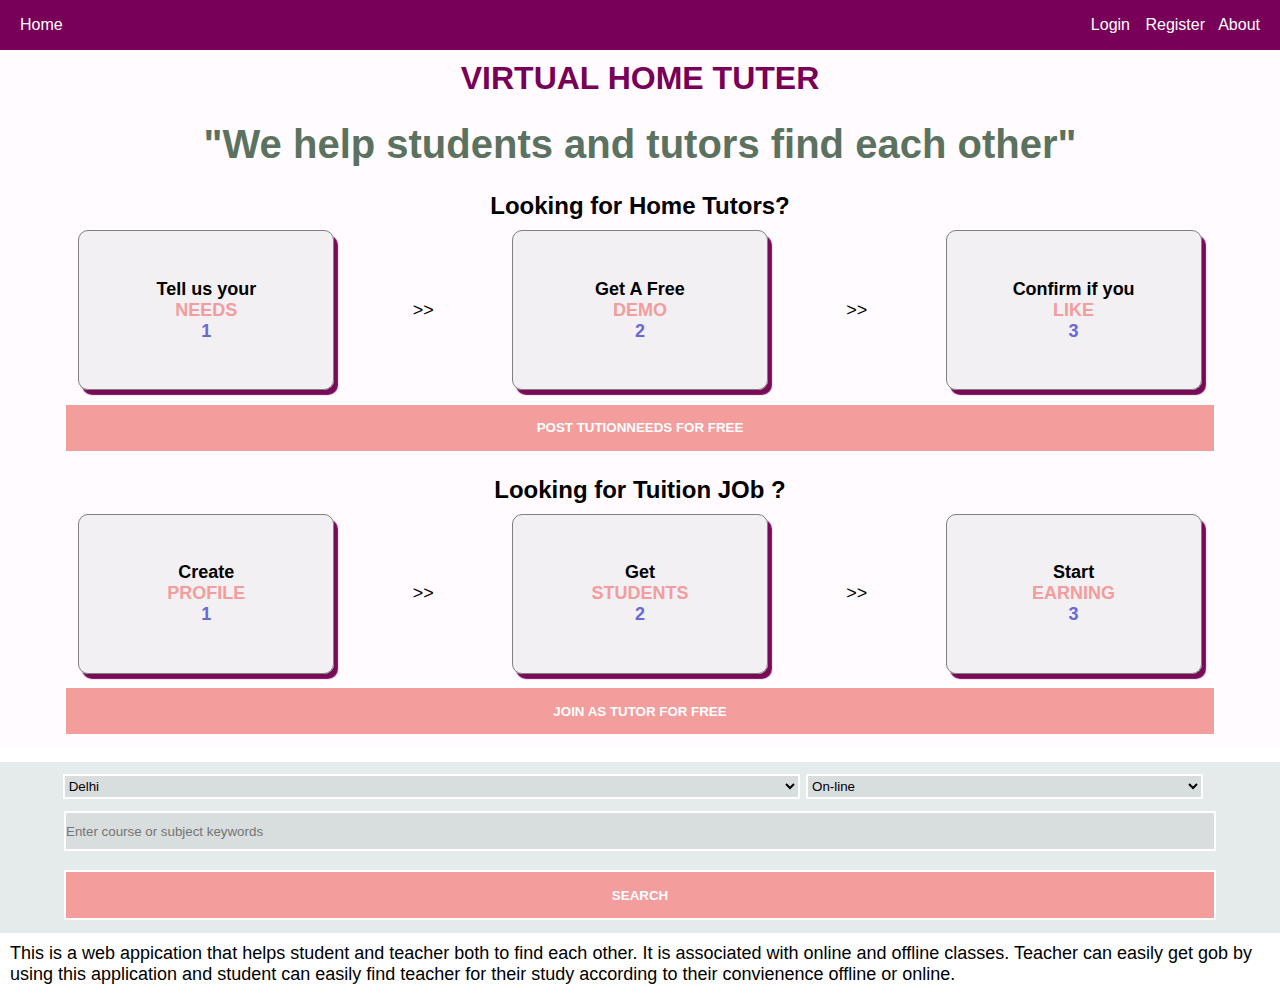
<file: index.html>
<!DOCTYPE html>
<html lang="en">

<head>
    <meta charset="UTF-8">
    <meta http-equiv="X-UA-Compatible" content="IE=edge">
    <meta name="viewport" content="width=device-width, initial-scale=1.0">
    <title>Home Tutor | Homepage</title>

    <link rel="stylesheet" href="home.css">
</head>

<body>
    
    <nav class="nev">
        <a href="index.html" class="Home">Home</a>
        <a href="login.html" class="login">Login</a>
        <a href="signupstudent.html" class="Signup">Register</a>
        <a href="#about_sec" class="About">About</a>
    </nav>
    <main >
    <header class="header">
        <h1> VIRTUAL HOME TUTER</h1>
    </header>
    
    <section class="Tag_line">
        <h1>"We help students and tutors find each other"</h1>
    </section>
    
        <section class="tutors">

            <h2>Looking for Home Tutors?</h2>
            <div class="boxs">
                <div class="box">
                    <p>Tell us your </p>
                    <p class="secondchild">NEEDS</p>
                    <P class="thirdchild">1</P>
                </div>
                <P>>></P>

                <div class="box">
                    <p>Get A Free </p>
                    <p class="secondchild">DEMO</p>
                    <p class="thirdchild">2</p>
                </div>
                <P>>></P>

                <div class="box">
                    <p>Confirm if you </p>
                    <p class="secondchild">LIKE</p>
                    <p class="thirdchild">3</p>
                </div>
            </div>
            <div class="button">
                <button href="signupstudent.html" onclick="window.location.href='signupteacher.html';" id="btn"> POST TUTIONNEEDS FOR FREE</button>
            </div>
        </section>
        <section class="Tuition job">
            <H2> Looking for Tuition JOb ?</H2>
            <div class="boxs">
                <div class="box">
                    <p> Create </p>
                    <p class="secondchild" >PROFILE</p>
                    <p class="thirdchild">1</p>
                </div>
                <P>>></P>
                <div class="box">
                    <p>Get </p>
                    <p class="secondchild">STUDENTS</p>
                    <p class="thirdchild">2</p>

                </div>
                <P>>></P>
                <div class="box">
                    <p>Start </p>
                    <p class="secondchild">EARNING</p>
                    <P class="thirdchild">3</P>
                </div>
            </div>
            

                <div class="button">
                    <button onclick="window.location.href='signupstudent.html';"> JOIN AS TUTOR FOR FREE</button>

                </div>

        </section>
    </main>
    <Footer class="footer">
        <div class="city_mode">
            <select name="" id="" class="city" >
                <option value="Delhi">Delhi</option>
                <option value="noida">noida</option>
                <option value="lakhnow">lakhnow</option>
                <option value="kanpur">kanpur</option>
                <option value="jhanshi">jhanshi</option>
               
            </select>
            <select name="" id=""  class="Mode">
                <option value="Delhi">On-line</option>
                <option value="noida">Off-line</option>

            </select>
        </div>
        <div class="input">
            <input type="text" placeholder="Enter course or subject keywords" >
        </div>
        <div class="button">
            <button>SEARCH</button>
        </div>
    </Footer>
    <section>
        <div class="container" id="about_sec">
            <p>This is a web appication that helps student and teacher both to find each other. It is associated with online and offline classes.
            Teacher can easily get gob by using this application and student can easily find teacher for their study according to their convienence offline or online.</p>
        </div>
    </section>
    <!-- <script>
        function Goto(){
            let btn= document.getElementById("btn");
            a
        }
    </script> -->
</body>

</html>
</file>
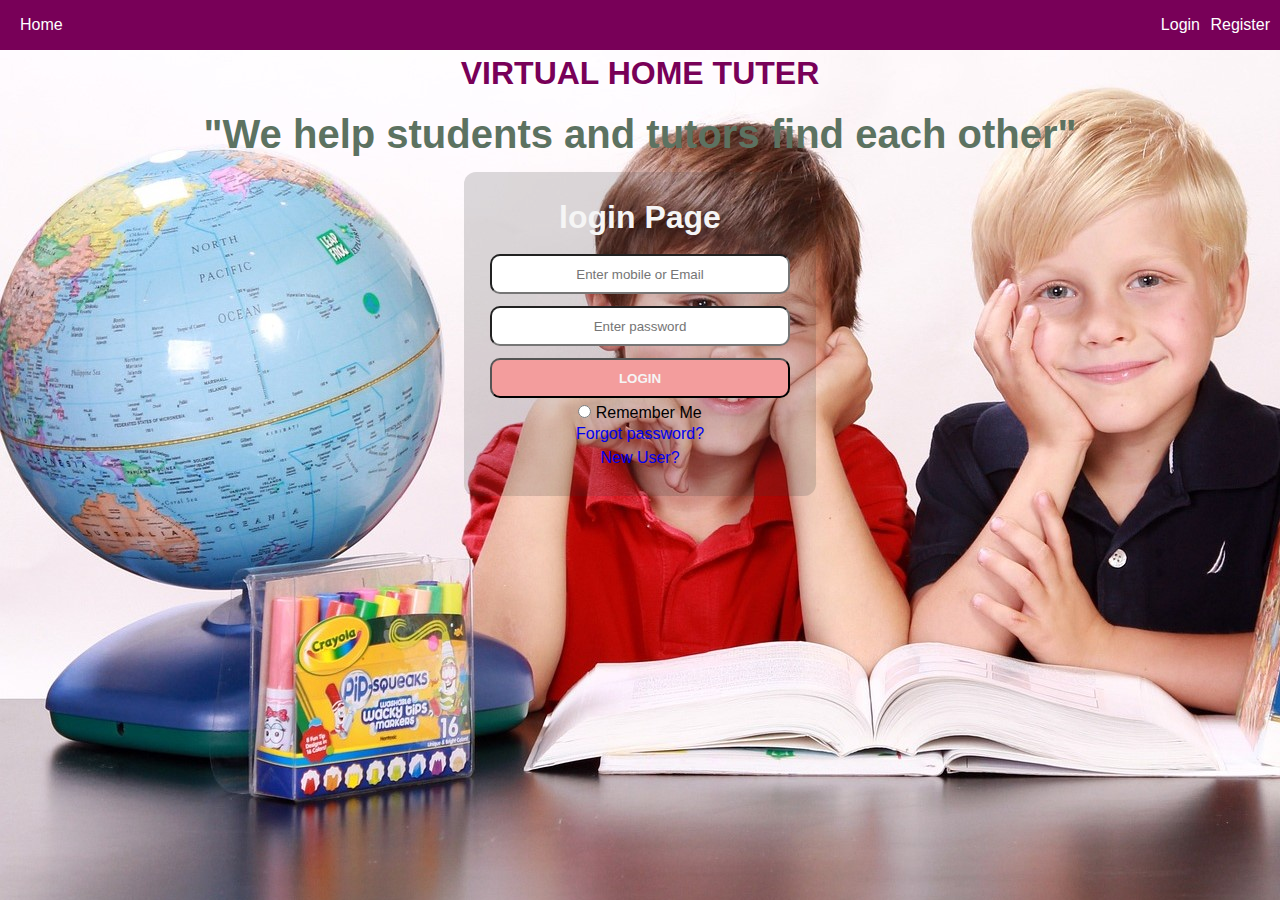
<file: login.html>
<!DOCTYPE html>
<html lang="en">

<head>
    <meta charset="UTF-8">
    <meta http-equiv="X-UA-Compatible" content="IE=edge">
    <meta name="viewport" content="width=device-width, initial-scale=1.0">
    <title>majarproject|loginpage</title>
</head>
<link rel="stylesheet" href="login.css">

<body>
    <nav class="nev">
        <a href="index.html" class="Home">Home</a>
        <a href="login.html" class="login">Login</a>
        <a href="signupstudent.html" class="Signup">Register</a>
    </nav>
    <main>
        <header class="header">
            <h1>VIRTUAL HOME TUTER</h1>
        </header>

        <section class="Tag_line">
            <h1>"We help students and tutors find each other"</h1>
        </section>
        <section class="loginform">
            <div class="form">
                <h1 id="login">login Page</h1>
                <input  id="email"class="comm" type="number/gmail" placeholder="Enter mobile or Email" >
                <input id="pass" class="comm" type="password" placeholder="Enter password">
               <button id="butt"class="comm" onclick="login()">LOGIN</button>
                <div class="remember">
                    <input type="radio" id="Remember Me">
                    <label for="Remember Me">Remember Me</label>
                </div>
                <a href="#" class="link">Forgot password?</a>
                <a id="newuser" href="signupstudent.html" class="link">New User?</a>
            </div>


        </section>
        <!-- <img src="../images/hometuter-1.jpg" alt=""> -->
    </main>

    <script>
        function login() {
            const email = document.getElementById("email");
            const pass = document.getElementById("pass")
            const userData = [];
            if(!email.value || !pass.value){
                alert("fields are empty!!!")
            }else{
                let i=0;
            fetch("http://localhost:5000/register").then(response =>{
                if(!response.ok){
                    throw new Error('Network response was not ok');
                }
                return response.json();
            }).then(data =>{
                console.log('Data:',data);
                for (i; i < data.length; i++) {
                    userData[i] = data[i];
                    if(data[i].email == email.value){
                    if(data[i].phone == pass.value){
                        alert("User found, loggin in...");
                        window.location.assign("/teacherDashboard.html");
                    }
                }
                }
            }).catch(error =>{
                console.error('Error:',error)
            })

            fetch("http://localhost:5000/teacher").then(response =>{
                if(!response.ok){
                    throw new Error('Network response was not ok');
                }
                return response.json();
            }).then(data =>{
                console.log('Data:',data);
                for (let j=0; j < data.length; j++) {
                    userData[i] = data[j];
                    i++;
                    if(data[i].email == email.value){
                    if(data[i].phone == pass.value){
                        alert("User found, loggin in...");
                        window.location.assign("/teacherDashboard.html");
                    }
                }
                }
                console.log(userData);
                for(let i=0;i<data.length;i++){
                
            }
            }).catch(error =>{
                console.error('Error:',error)
            })

            

            }

            
        }
    </script>
</body>

</html>
</file>
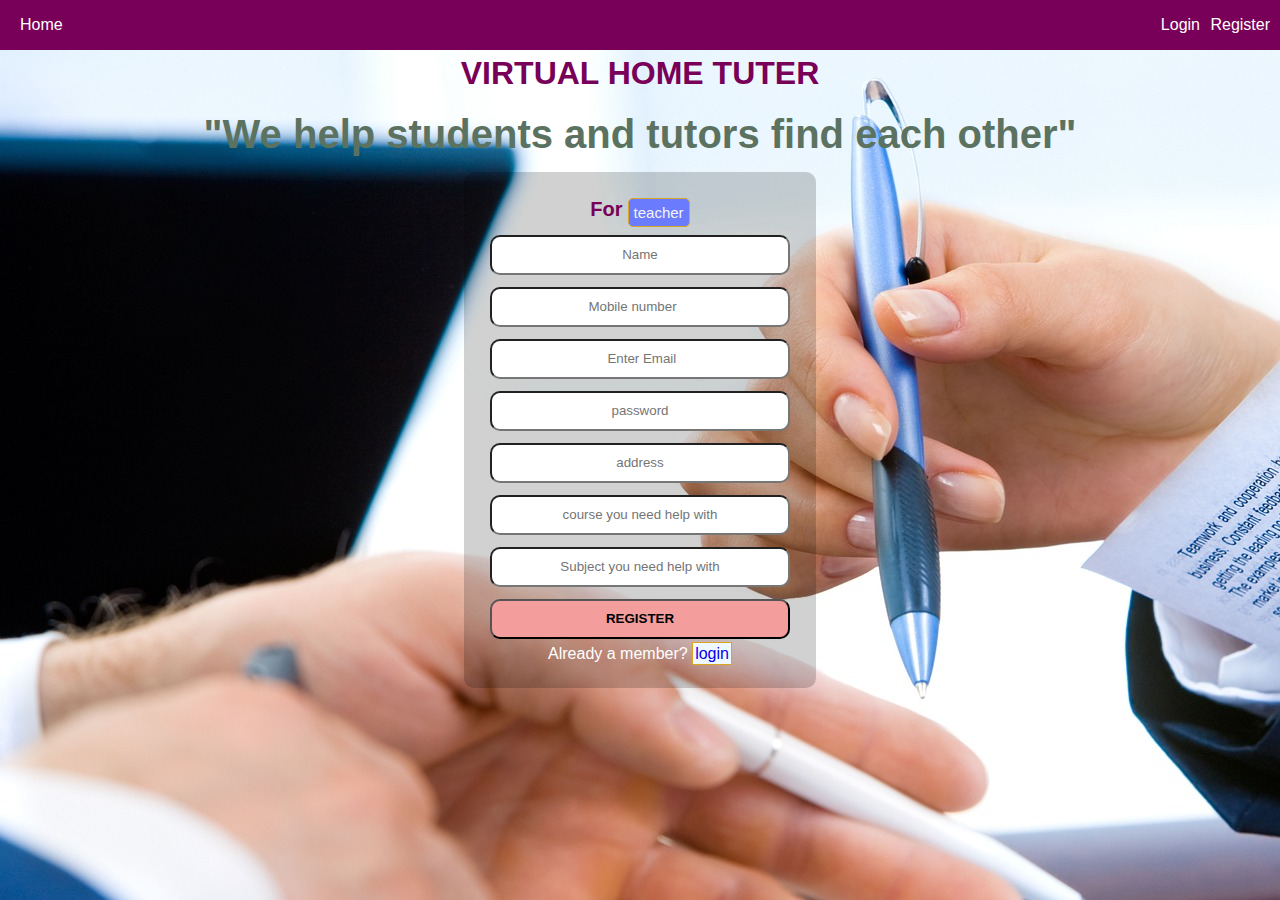
<file: signupstudent.html>
<!DOCTYPE html>
<html lang="en">

<head>
    <meta charset="UTF-8">
    <meta http-equiv="X-UA-Compatible" content="IE=edge">
    <meta name="viewport" content="width=device-width, initial-scale=1.0">
    <title>Document</title>
</head>
<link rel="stylesheet" href="signup.css">

<body>
    <nav class="nev">
        <ul>
        <li><a href="index.html" class="Home">Home</a></li>
        <li><a href="login.html" class="login">Login</a></li>
        <li><a href="signupstudent.html" class="Signup">Register</a></li>
    </ul>
    </nav>
    <main>
        <header class="header">
            <h1>VIRTUAL HOME TUTER</h1>
        </header>

        <section class="Tag_line">
            <h1>"We help students and tutors find each other"</h1>
        </section>

        <section id="signupform">
            <form> 
                <div id="select">
                    <h5> For</h5>
                    <div id="radios" class="tech">
                        <a href="signupteacher.html">teacher
                        <!-- <input type="radio"  name="hmm" id="student/parent" onclick=""> -->
                        <!-- <label for="student/parent">Student/parent</label> -->
                    </a>
                        
                        <!-- <a href="signupteacher.html">
                        <input type="radio"  name="hmm" id="tutor">
                        <label for="tutor">Tutor</label>
                    </a> -->
                        

                    </div>
                </div>
                <input class="comm" type="text" placeholder="Name" id="name">
                <input class="comm" type="number" placeholder="Mobile number" id="phone">
                <input class="comm" type="Email" placeholder=" Enter Email" id="email">
                <input class="comm" type="password" placeholder="password" id="pass">
                <input class="comm" type="text" placeholder="address" id="add">
                <input class="comm" type="text" placeholder="course you need help with" id="course">
                <input class="comm" type="text" placeholder="Subject you need help with" id="subject">
                <button id="butt" class="comm" onclick="register()">REGISTER</button>
                <p>Already a member?  <a href="login.html">login</a></p>

            </form>
        </section>
            
        <script>
            function register() {
                const name = document.getElementById("name");
                const phone = document.getElementById("phone");
                const email = document.getElementById("email");
                const password =documet.getElementById("pass");
                const course = document.getElementById("course");
                const subject = document.getElementById("subject");


                const data = {name:name.value,phone:phone.value,email:email.value,password:pass.value,course:course.value,subject:subject.value};
                if(!email.value || !pass.value){
                alert("fields are empty!!!")
                }else{
                    fetch("http://localhost:5000/register",{
                        method : "POST",
                        headers : {
                            'Content-Type':'application/json'
                        },
                        body: JSON.stringify(data)
                    }).then(response => {
                        if(!response.ok){
                            throw new Error('Network response was not ok');
                        }

                        return response.json();
                    }).then(responseData => {
                        console.log('Respsonse:', responseData);
                    }).catch(err => {
                        console.error('Error:',error);
                    });
                }
            }
        </script>
</body>

</html>
</file>
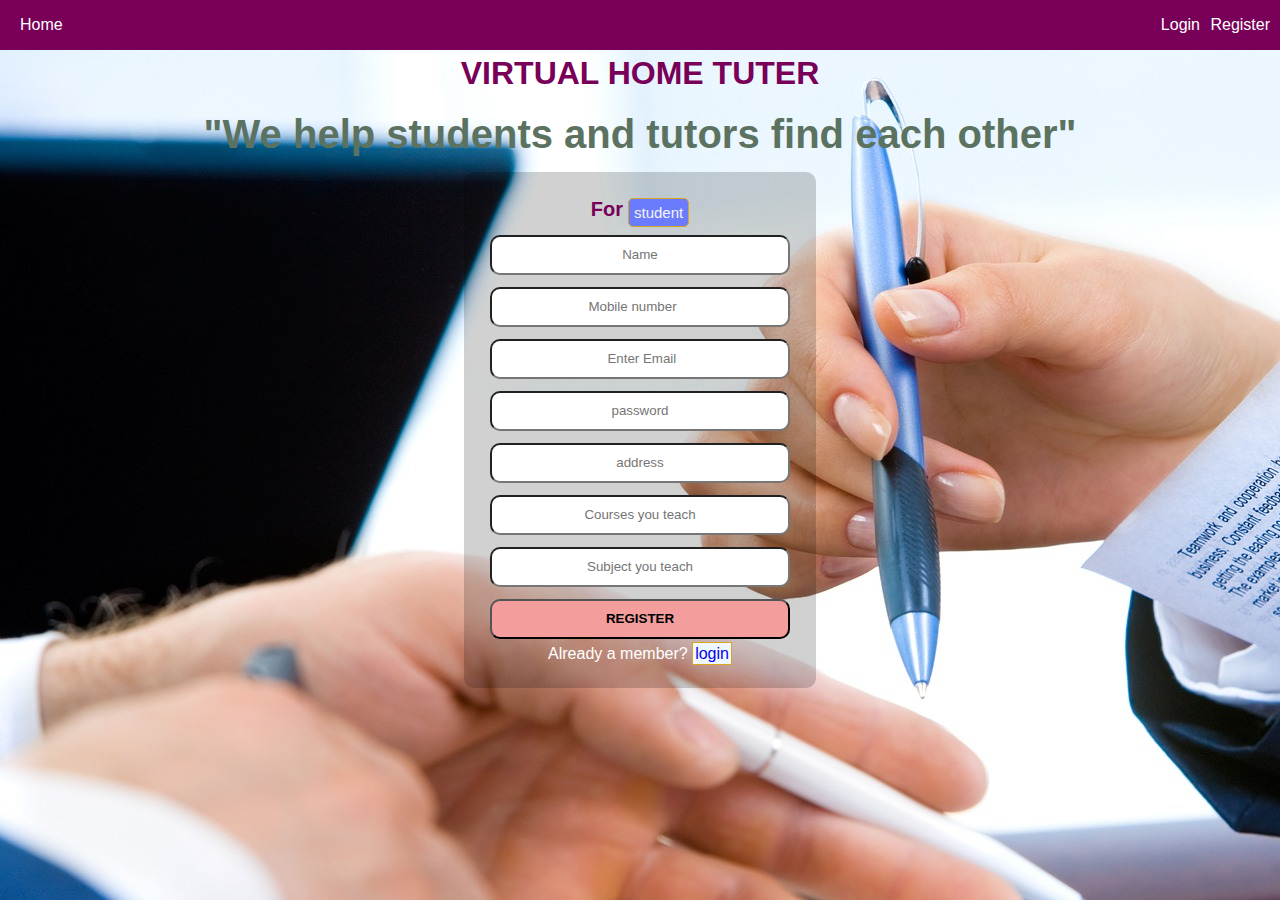
<file: signupteacher.html>
<!DOCTYPE html>
<html lang="en">

<head>
    <meta charset="UTF-8">
    <meta http-equiv="X-UA-Compatible" content="IE=edge">
    <meta name="viewport" content="width=device-width, initial-scale=1.0">
    <title>Document</title>
</head>
<link rel="stylesheet" href="signup.css">

<body>
    <nav class="nev">
        <a href="index.html" class="Home">Home</a>
        <a href="login.html" class="login">Login</a>
        <a href="signupstudent.html" class="Signup">Register</a>
    </nav>
    <main>
        <header class="header">
            <h1> VIRTUAL HOME TUTER</h1>
        </header>

        <section class="Tag_line">
            <h1>"We help students and tutors find each other"</h1>
        </section>

        <section id="signupform">
            <form action="">
                <div id="select">
                    <h5> For</h5>
                    <div id="radios">
                        <a href="signupstudent.html">student
                            <!-- <input type="radio" name="hmm" id="student/parent" > -->
                            <!-- <label for="student/parent">Student/parent</label> -->
                        </a>
                        
                        <!-- <a href="signupteacher.html">
                            <input type="radio" name="hmm"  id="tutor"  >
                            <label for="tutor">Tutor</label>
                        </a> -->
                       

                    </div>
                </div>
                <input class="comm" type="text" placeholder="Name" id="name">
                <input class="comm" type="number" placeholder="Mobile number" id="phone">
                <input class="comm" type="Email" placeholder=" Enter Email" id="email">
                <input class="comm" type="password" placeholder="password" id="pass">
                <input class="comm" type="text" placeholder="address" id="add">
                <input class="comm" type="text" placeholder="Courses you teach" id="course">
                <input class="comm" type="text" placeholder="Subject you teach" id="subject">
                <button id="butt" class="comm" onclick="register()">REGISTER</button>
                <p>Already a member?  <a href="login.html">login</a></p>

            </form>
        </section>
        <script>
            function register() {
                const name = document.getElementById("name");
                const phone = document.getElementById("phone");
                const email = document.getElementById("email");
                const password = document.getElementById("pass");
                const course = document.getElementById("course");
                const subject = document.getElementById("subject");


                const data = {name:name.value,phone:phone.value,email:email.value,password:pass.value,course:course.value,subject:subject.value};

                fetch("http://localhost:5000/teacher",{
                    method : "POST",
                    headers : {
                        'Content-Type':'application/json'
                    },
                    body: JSON.stringify(data)
                }).then(response => {
                    if(!response.ok){
                        throw new Error('Network response was not ok');
                    }

                    return response.json();
                }).then(responseData => {
                    console.log('Respsonse:', responseData);
                }).catch(err => {
                    console.error('Error:',error);
                });
            }
        </script>

</body>

</html>
</file>
<file: home.css>
* {
    box-sizing: border-box;
    margin: 0%;
    padding: 0%;
    font-family: sans-serif;
}

.nev {
    display: flex;
    /* border: 2px solid black; */
    background-color: rgb(120, 0, 88);
    width: auto;
    height: 50px;



}

.header {
    padding:10px;
    display: flex;
    align-items: center;
    justify-content: center;
    color: rgb(120, 0, 88);
    width: auto;
}

.Home {
    position: absolute;
    left: 20px;
    top: 16px;
    text-decoration: none;
    color: white;
}

/* .Home:hover {
    color: rgb(255, 54, 54);
}

.Signup:hover {
    color: rgb(255, 54, 54);
}

.login:hover {
    color: rgb(255, 54, 54);
} */
.nev a:hover{
    color: #ff9c9c;
}



.login {
    position:absolute;
    right: 150px;
    top: 16px;
    text-decoration: none;
    color: white;

}


.Signup {
    position:absolute;
    right: 75px;
    top: 16px;
    text-decoration: none;
    color: white;

}
.About{
    position:absolute;
    right: 20px;
    top: 16px;
    text-decoration: none;
    color: white;
}

.Tag_line {
    display: flex;
    text-align: center;
    justify-content: center;
    margin: 5px;
    padding: 10px;
    /* background-color: antiquewhite; */
    color: rgb(92, 114, 97);
    font-size: 20px;
}

main {
    /* border: 2px solid black; */

    /* background-image: url(images/hometuter-3.jpg); */
    /* object-fit: contain; */
    background-color: rgb(255, 251, 254);
    
}


h2 {
    padding: 10px;
    display: flex;
    justify-content: center;
    align-items: center;
}

.boxs {
    display: flex;
    /* background-color: aqua; */
    align-items: center;
    
}


.button {
    display: flex;
    justify-content: center;
    align-items: center;


}

button {
    width: 90%;
    height: 50px;
    margin: 1% 4% 1% 4%;
    background-color: rgb(243, 157, 157);
    border: 2px solid white;
    color: white;
    font-weight: 600;


}

button:hover {
    background-color: rgb(246, 121, 121);
}



.box {
    display: flex;
    flex-direction: column;
    border: 2px solid white;
    align-items: center;
    justify-content: center;
    margin: auto;
    font-size: large;
    width: 20% ;
    height: 160px;
    background-color: rgba(184, 196, 196, 0.182);
    font-weight: 700;
    border: 1px solid gray;
    box-shadow: rgb(120, 10, 88) 4px 5px 1px;
    border-radius: 10px;

}

.secondchild {
    color: rgb(243, 157, 157);
    ;
}

.thirdchild {

    color: rgb(105, 105, 214);
}

p {
    font-size: large;
}

footer {
    background-color: rgb(229, 234, 234);

}

.city_mode {
    display: flex;
    width: 90%;
    margin: 1% 4% 1% 4%;


}

.city {
    width: 65%;
    height: 25px;
    margin: 1% 0% 0% 1%;
    border: 2px solid white;
    background-color: rgba(159, 169, 169, 0.182);

}

.Mode {
    width: 35%;
    height: 25px;
    margin: 1% 0% 0% 0.5%;
    border: 2px solid white;
    background-color: rgba(159, 169, 169, 0.182);
}

.input {
    display: flex;
    justify-content: center;
    /* margin: 0% 1% 0% 1% ; */




}

input {

    height: 40px;
    width: 90%;
    ;
    margin: 0% 4% 0.5% 4%;
    border: 2px solid white;
    background-color: rgba(159, 169, 169, 0.182);
}
section .container{
    padding: 10px;
}
</file>
<file: login.css>
* {
    box-sizing: border-box;
    margin: 0%;
    padding: 0%;
    font-family: sans-serif;
}
.nev {
    display: flex;
    /* border: 2px solid black; */
    background-color: rgb(120, 0, 88);
    width: auto;
    height: 50px;
    
    

}

.header {
    padding: 5px;
    display: flex;
    align-items: center;
    justify-content: center;
    color: rgb(120, 0, 88);
    width: auto;
}

.Home {
    position: absolute;
    left: 20px;
    top: 16px;
    text-decoration: none;
    color: white;
}
.Home:hover{
    color: rgb(234, 155, 155);
}
.Signup:hover{
    color: rgb(234, 155, 155);
}
.login:hover{
    color: rgb(234, 155, 155);
}



.login {
    position: absolute;
    right: 80px;
    top: 16px;
    text-decoration: none;
    color: white;

}


.Signup {
    position: absolute;
    right: 10px;
    top: 16px;
    text-decoration: none;
    color: white;

}
.Tag_line{
    display: flex;
    text-align: center;
    justify-content: center;
    margin: 5px;
    padding: 10px;
    /* background-color: antiquewhite; */
    color: rgb(92, 114, 97);
    font-size: 20px;
 }
 .loginform{
    display: flex;
    justify-content: center;
    align-items: center;
 }
 .loginform a:hover{
    color: rgb(255, 96, 96);
}
 .form{
    display: flex;
    flex-direction: column;
    justify-content: center;
    align-items: center;
    /* border: 2px solid white; */
    width: auto;
    background-color:rgba(53, 58, 58, 0.182);
    padding: 2% 2%;
    opacity: 1;
    z-index: 5;
    border-radius: 12px;

    
    
 }
#login{
    /* background-color: aqua; */
    color: whitesmoke;
    font-family:sans-serif;
    margin:0.5% auto 4% auto ;
}

 .comm{
    border-radius: 10px;
    margin: 2% 0%;
    text-align: center;
    width: 300px;
    height: 40px;  
 }
 #butt{
    background-color: rgb(243, 157, 157);
    color: whitesmoke;
    font-weight: 600;
}

 #butt:hover{
    background-color: rgb(246, 121, 121);

 }
  .link{
    text-decoration: none;
    margin: 1%;
  }
  /* #newuser a:hover{
    color: red;
  } */


body {
 background-image: url(hometuter-1.jpg);
 z-index: 8;
 object-fit: fill;
}
</file>
<file: signup.css>
* {
    box-sizing: border-box;
    margin: 0%;
    padding: 0%;
    font-family:sans-serif;
    
}

.nev {
    display: flex;
    /* border: 2px solid black; */
    background-color: rgb(120, 0, 88);
    width: auto;
    height: 50px;
}

.header {
    padding: 5px;
    display: flex;
    align-items: center;
    justify-content: center;
    color: rgb(120, 0, 88);
    width: auto;
   
}

.Home {
    position: absolute;
    left: 20px;
    top: 16px;
    text-decoration: none;
    color: white;
}

.Home:hover {
    color: rgb(234, 155, 155);
}

.Signup:hover {
    color: rgb(234, 155, 155);
}

.login:hover {
    color: rgb(234, 155, 155);
}



.login {
    position: absolute;
    right: 80px;
    top: 16px;
    text-decoration: none;
    color: white;

}


.Signup {
    position: absolute;
    right: 10px;
    top: 16px;
    text-decoration: none;
    color: white;

}

.Tag_line {
    display: flex;
    text-align: center;
    justify-content: center;
    margin: 5px;
    padding: 10px;
    /* background-color: antiquewhite; */
    color: rgb(92, 114, 97);
    font-size: 20px;
}

 #select{
    display: flex;
    
    
 }

 h5{
    color: rgb(120, 0, 88);
    font-size: 20px;
 }
 #radios{
    /* border: 2px solid black; */
    margin-left: 5px;
    margin-bottom: 2px;
    background-color: rgb(106, 123, 253);
    padding: 5px;
    border-radius: 5px;
    font-size: 15px;
    border: 0.5px solid goldenrod;
    color: whitesmoke;
 }
 #radios a{
    color: whitesmoke;
 }

 #signupform{
    display: flex;
    justify-content: center;
    align-items: center;
 }
  form{
    display: flex;
    flex-direction: column;
    justify-content: center;
    align-items: center;
    /* border: 2px solid white; */
    width: auto;
    background-color:rgba(0, 0, 0, 0.182);
    padding: 2% 2%;
    opacity: 1;
    z-index: 5;
    border-radius: 10px;
  }
.comm{
   
    margin: 2% 0%;
    text-align: center;
    width: 300px;
    height: 40px;
    border-radius: 10px;
    
    
 }
#butt{
        background-color: rgb(243, 157, 157);
        font-weight: 600;
        
}
    
#butt:hover{
            background-color: rgb(246, 121, 121);
     }
body{
            background-image: url(hometuter-4.jpg);
            z-index: 8;
            object-fit: cover;
            
    }
section p{
    color: white;
}
section p a{
    padding:2px;
    border: 0.5px solid goldenrod;
    background-color: aliceblue;
}
a{
    text-decoration: none;
}
a:hover{
    color: red;
}
</file>
